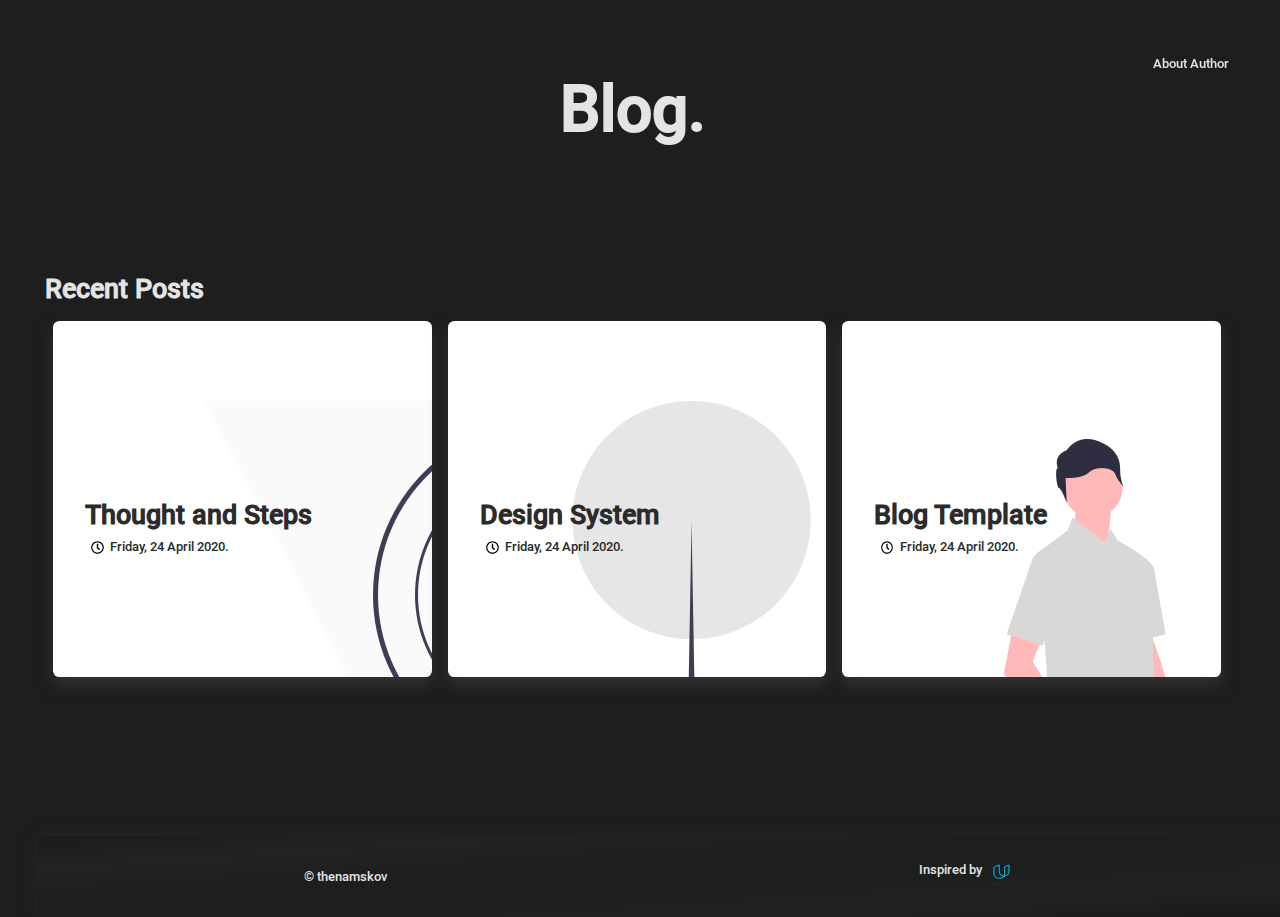
<file: index.html>
<!-- All icons downloaded from fontawesome @ https://fontawesome.com
     All background images downloaded from undraw @ https://undraw.co
     Typography and font family downloaded from Google Fonts @f https://fonts.google.com
     
     @author Ahornam Agbotse
-->

<!DOCTYPE html>
<html lang="en">

<head>
    <meta charset="UTF-8">
    <meta name="viewport" content="width=device-width, initial-scale=1.0">
    <meta http-equiv="X-UA-Compatible" content="ie=edge">
    <title>Blog | Design By thenamskov</title>

    <link rel="stylesheet" href="static/css/main.css">
</head>

<body>
    <header aria-label="Page Header">
        <nav aria-label="Navigation Links Section">
            <a href="#">About Author</a>
        </nav>
    </header>

    <main aria-label="Main Section Of Page">
        <section class="brand" aria-label="Welcome To Blog">
            <h1>Blog.</h1>
        </section>

        <section class="blog-posts" aria-label="Various Blog Posts">
            <h2>Recent Posts</h2>

            <div class="blogs-collection" aria-label="Recent Blog Posts Collection">
                <a href="pages/thought-and-steps.html" class="card blog-1" aria-label="Select To Read Blog Post 1">
                    <h3>Thought and Steps</h3>
    
                    <div class="timestamp" aria-label="Article Timestamp">
                        <img class="icon" src="static/images/clock-regular.svg" alt="Date"><span><time>Friday, 24 April 2020.</time></span>
                    </div>
                </a>

                <a href="pages/design-system.html" class="card blog-2" aria-label="Select To Read Blog Post 2">
                    <h3>Design System</h3>
    
                    <div class="timestamp" aria-label="Article Timestamp">
                        <img class="icon" src="static/images/clock-regular.svg" alt="Date"><span><time>Friday, 24 April 2020.</time></span>
                    </div>
                </a>

                <a href="pages/blog-template.html" class="card blog-3" aria-label="Select To Read Blog Template">
                    <h3>Blog Template</h3>
    
                    <div class="timestamp" aria-label="Article Timestamp">
                        <img class="icon" src="static/images/clock-regular.svg" alt="Date"><span><time>Friday, 24 April 2020.</time></span>
                    </div>
                </a>
            </div>
            
        </section>
    </main>

    <footer aria-label="Footer Of Page">
        <p class="trademark">&copy; thenamskov</p>

        <div class="udacity"><p>Inspired by </p> <a class="logo" href="https://www.udacity.com"><img src="static/images/udacity-logo.png" alt="Udacity"></a></div>
    </footer>
</body>
</html>
</file>
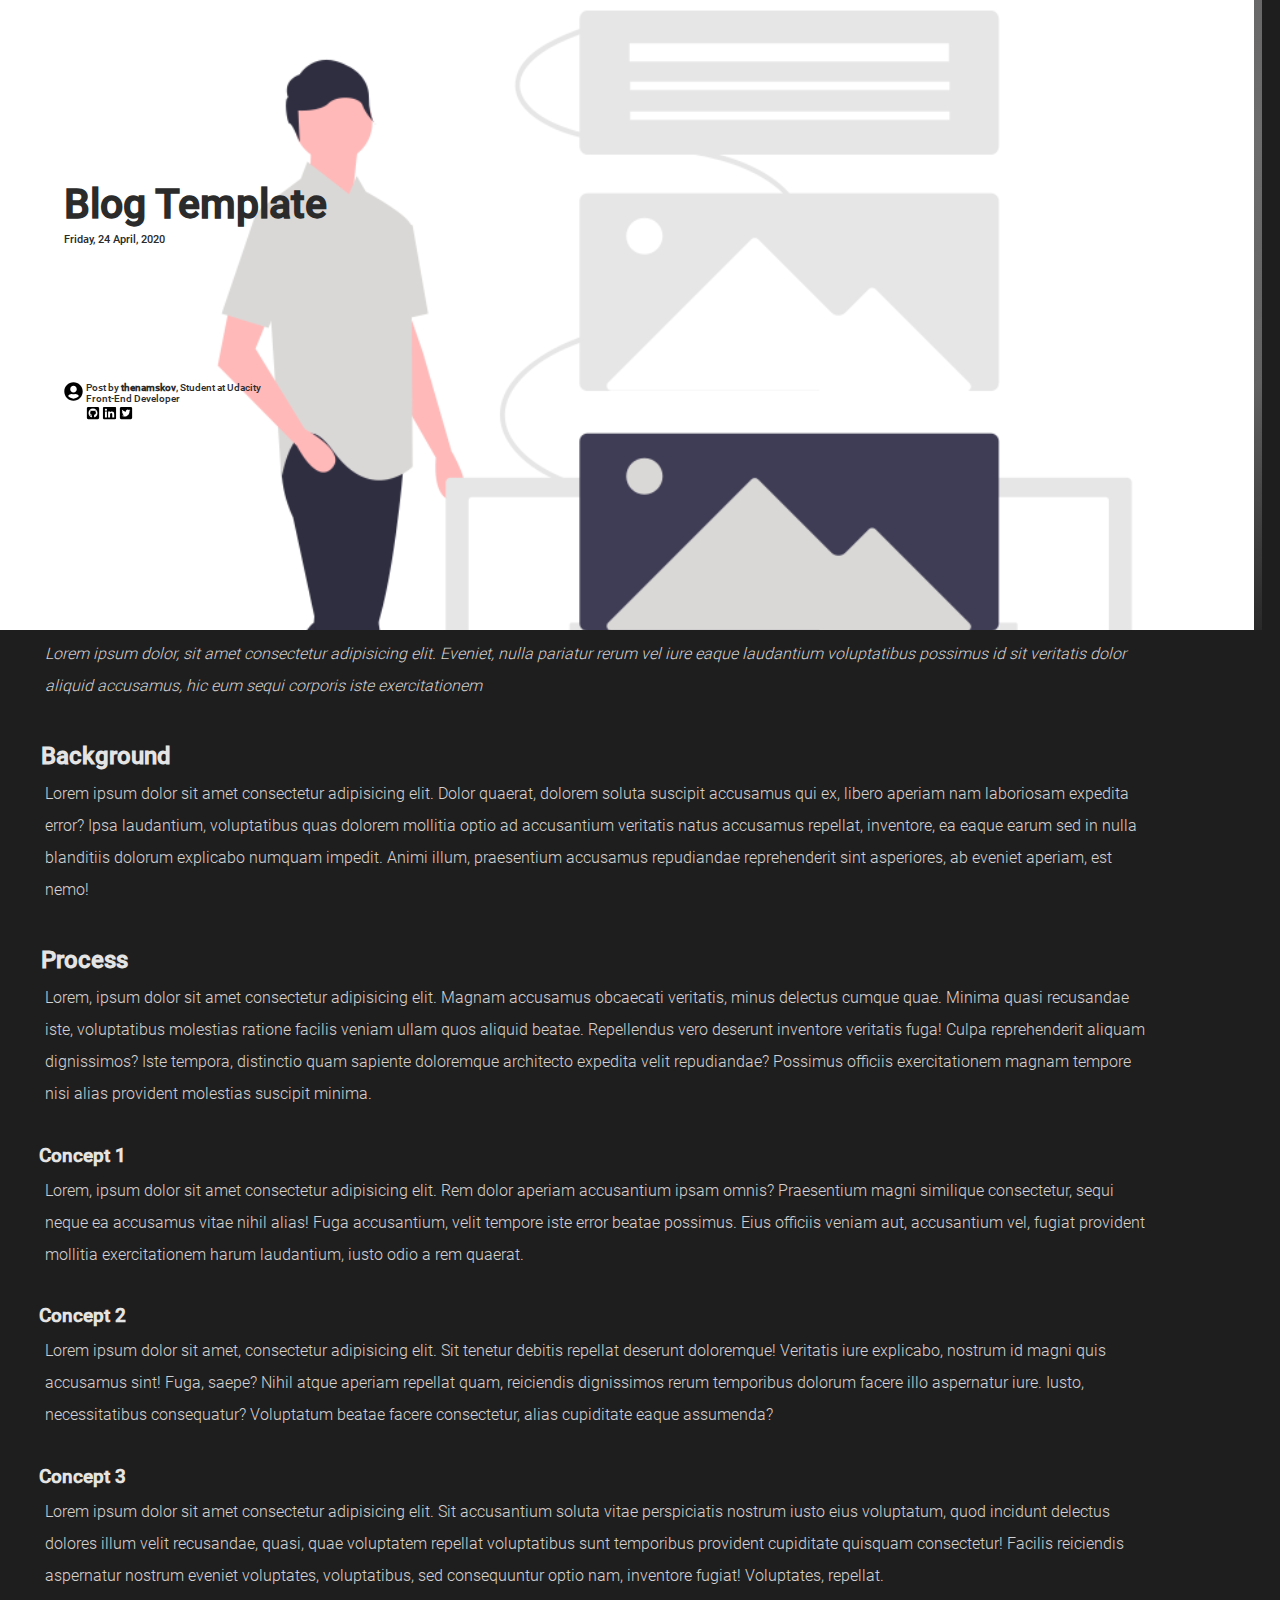
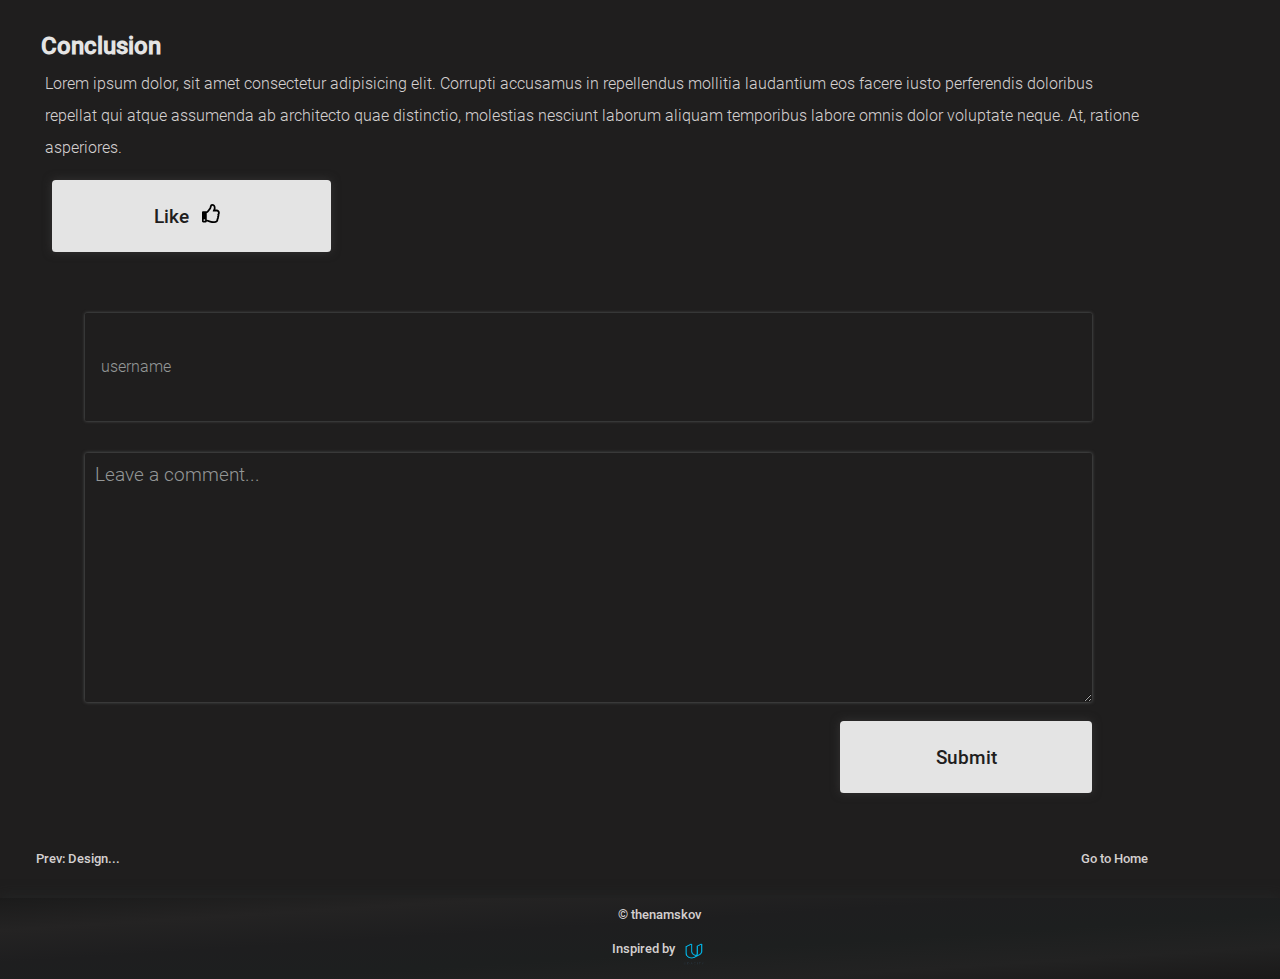
<file: pages/blog-template.html>
<!-- All icons downloaded from fontawesome @ https://fontawesome.com
     All background images downloaded from undraw @ https://undraw.co
     Typography and font family downloaded from Google Fonts @f https://fonts.google.com

     @author Ahornam Agbotse
-->

<!DOCTYPE html>
<html lang="en">
<head>
    <meta charset="UTF-8">
    <meta name="viewport" content="width=device-width, initial-scale=1.0">
    <meta http-equiv="X-UA-Compatible" content="ie=edge">
    <title>Blog | Blog Template</title>

    <link rel="stylesheet" href="../static/css/blog-template.css">
</head>

<body>
    <main>
        <article id="content">
            <header>
                <h1 class="header-text">Blog Template</h1>

                <time class="timestamp header-text"><span>Friday, 24 April, 2020</time>
    
                <footer class="blog-meta header-text" aria-label="Article Footer">
                    <div class="bio" aria-label="Author Bio">
                        <img class="avatar" src="../static/images/user-circle-solid.svg" alt="author avatar">
                        <span aria-label="author information">
                            <p class="header-text">Post by <strong class="author" aria-label="Author Name">thenamskov</strong>, Student at Udacity</p>
                            <p class="header-text" aria-label="short info">Front-End Developer</p>
                            <div class="social header-text" aria-label="Social Media Handles"><a href="https://github.com/theNamskov" aria-label="GitHub Profile"><img src="../static/images/github-logo.svg" alt="gitHub logo"></a><a href="https://www.linkedin.com/in/thenamskov" aria-label="Linkedin Profile"><img src="../static/images/linkedin-logo.svg" alt="linkedin logo"></a><a href="https://twitter.com/thenamskov" aria-label="Twitter Handle"><img src="../static/images/twitter-logo.svg" alt="twitter logo"></a></div>
                        </span>
                    </div>
                </footer>
            </header>
    
            <section id="intro">
                <p>Lorem ipsum dolor, sit amet consectetur adipisicing elit. Eveniet, nulla pariatur rerum vel iure eaque laudantium voluptatibus possimus id sit veritatis dolor aliquid accusamus, hic eum sequi corporis iste exercitationem</p>
            </section>
    
            <section id="overview">
                <h2>Background</h2>
                <p>Lorem ipsum dolor sit amet consectetur adipisicing elit. Dolor quaerat, dolorem soluta suscipit accusamus qui ex, libero aperiam nam laboriosam expedita error? Ipsa laudantium, voluptatibus quas dolorem mollitia optio ad accusantium veritatis natus accusamus repellat, inventore, ea eaque earum sed in nulla blanditiis dolorum explicabo numquam impedit. Animi illum, praesentium accusamus repudiandae reprehenderit sint asperiores, ab eveniet aperiam, est nemo!</p>
            </section>

            <section id="process">
                <h2>Process</h2>
                <p>Lorem, ipsum dolor sit amet consectetur adipisicing elit. Magnam accusamus obcaecati veritatis, minus delectus cumque quae. Minima quasi recusandae iste, voluptatibus molestias ratione facilis veniam ullam quos aliquid beatae. Repellendus vero deserunt inventore veritatis fuga! Culpa reprehenderit aliquam dignissimos? Iste tempora, distinctio quam sapiente doloremque architecto expedita velit repudiandae? Possimus officiis exercitationem magnam tempore nisi alias provident molestias suscipit minima.</p>

                <h3>Concept 1</h3>
                <p>Lorem, ipsum dolor sit amet consectetur adipisicing elit. Rem dolor aperiam accusantium ipsam omnis? Praesentium magni similique consectetur, sequi neque ea accusamus vitae nihil alias! Fuga accusantium, velit tempore iste error beatae possimus. Eius officiis veniam aut, accusantium vel, fugiat provident mollitia exercitationem harum laudantium, iusto odio a rem quaerat.</p>

                <h3>Concept 2</h3>
                <p>Lorem ipsum dolor sit amet, consectetur adipisicing elit. Sit tenetur debitis repellat deserunt doloremque! Veritatis iure explicabo, nostrum id magni quis accusamus sint! Fuga, saepe? Nihil atque aperiam repellat quam, reiciendis dignissimos rerum temporibus dolorum facere illo aspernatur iure. Iusto, necessitatibus consequatur? Voluptatum beatae facere consectetur, alias cupiditate eaque assumenda?</p>

                <h3>Concept 3</h3>
                <p>Lorem ipsum dolor sit amet consectetur adipisicing elit. Sit accusantium soluta vitae perspiciatis nostrum iusto eius voluptatum, quod incidunt delectus dolores illum velit recusandae, quasi, quae voluptatem repellat voluptatibus sunt temporibus provident cupiditate quisquam consectetur! Facilis reiciendis aspernatur nostrum eveniet voluptates, voluptatibus, sed consequuntur optio nam, inventore fugiat! Voluptates, repellat.</p>
            </section>

            <section id="conclusion">
                <h2>Conclusion</h2>

                <p>Lorem ipsum dolor, sit amet consectetur adipisicing elit. Corrupti accusamus in repellendus mollitia laudantium eos facere iusto perferendis doloribus repellat qui atque assumenda ab architecto quae distinctio, molestias nesciunt laborum aliquam temporibus labore omnis dolor voluptate neque. At, ratione asperiores.</p>
            </section>

            <section id="review">
                <button class="like-button">Like <span><img src="../static/images/like.svg" alt="Like"></span></button>
                <form>
                    <input type="text" name="" id="" placeholder="username">
                    <textarea name="" id="" cols="30" rows="10">Leave a comment...</textarea>
                    <button role="button" class="submit-button" onclick="(e) => e.preventDefault()">Submit</button>
                </form>
            </section>

            <section id="hyperlinks">
                <a class="text-left" href="design-system.html">Prev: Design...</a>
                <a href="../index.html">Go to Home</a>
            </section>
        </article>
    </main>

    <footer id="blog-footer" aria-label="Footer Of Page">
        <p class="trademark">&copy; thenamskov</p>

        <div class="udacity"><p>Inspired by </p> <a class="logo" href="https://www.udacity.com"><img src="../static/images/udacity-logo.png" alt="Udacity"></a></div>
    </footer>
</body>
</html>
</file>
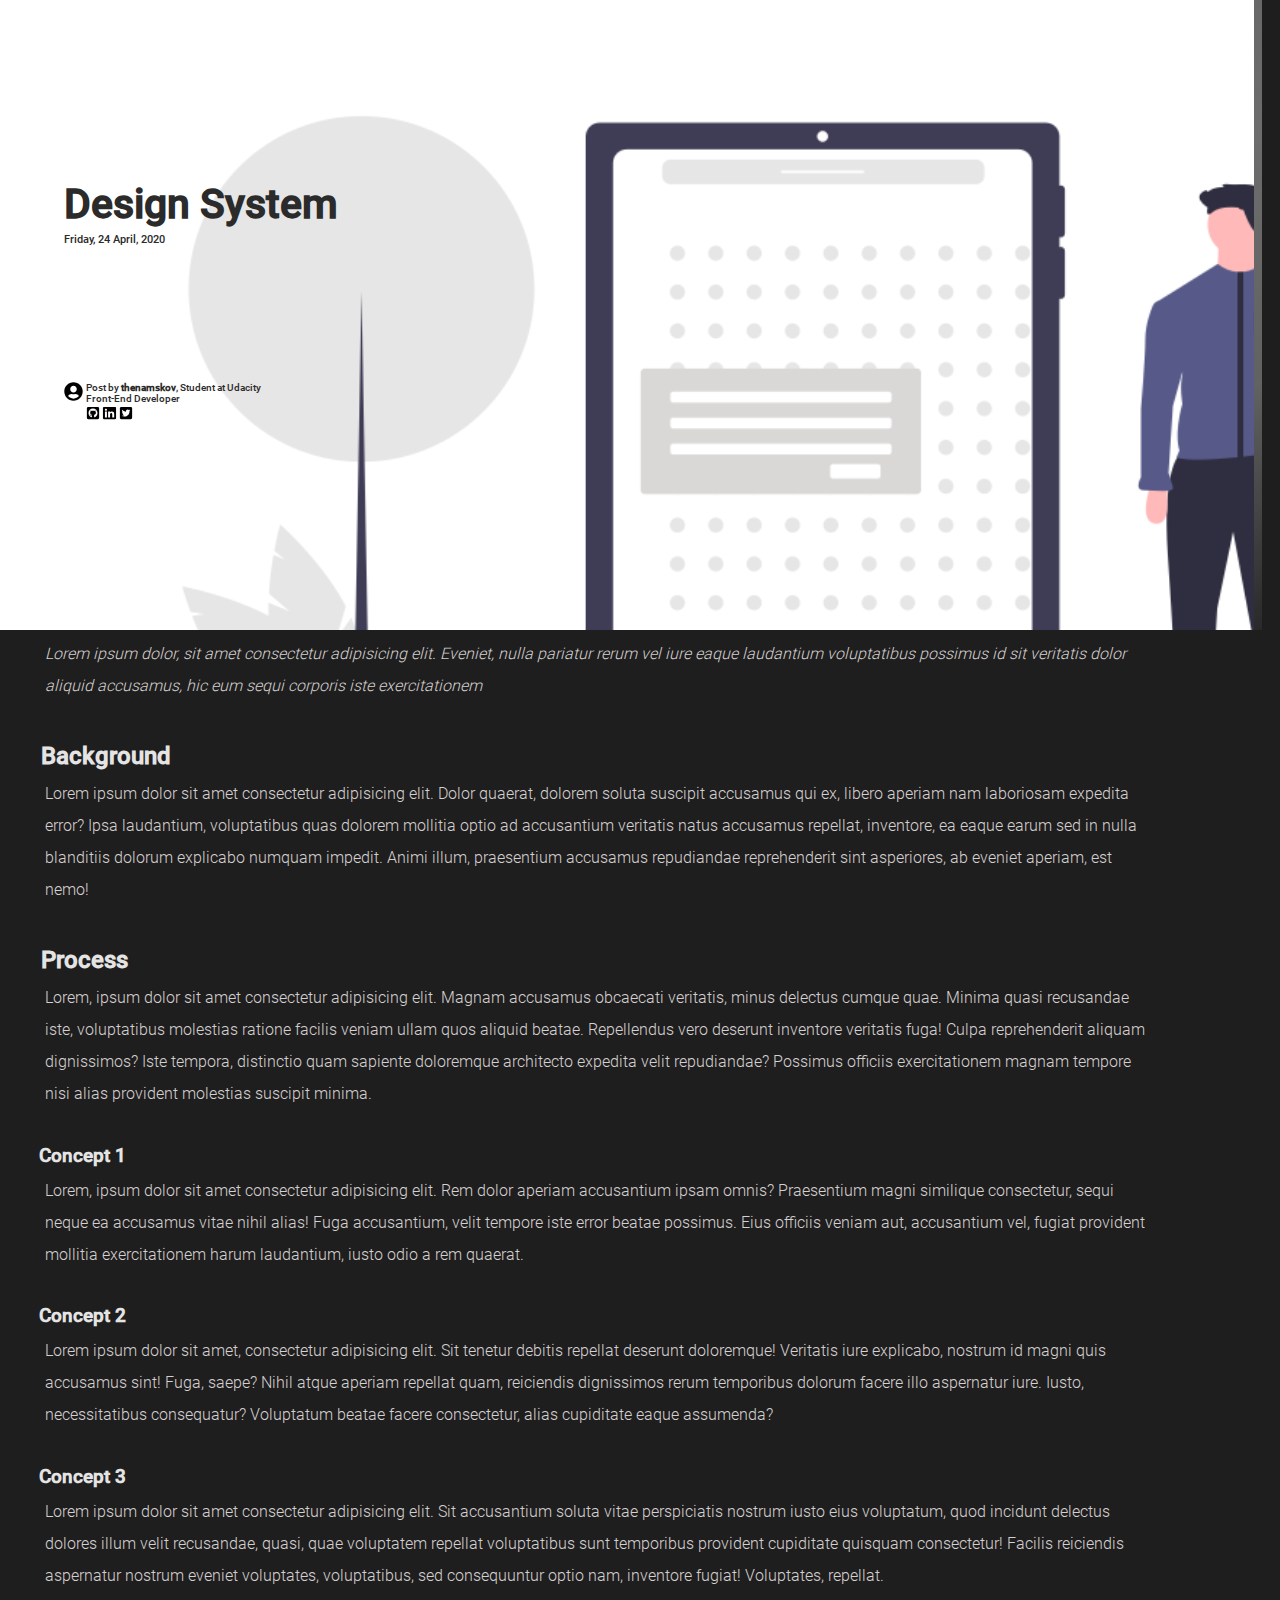
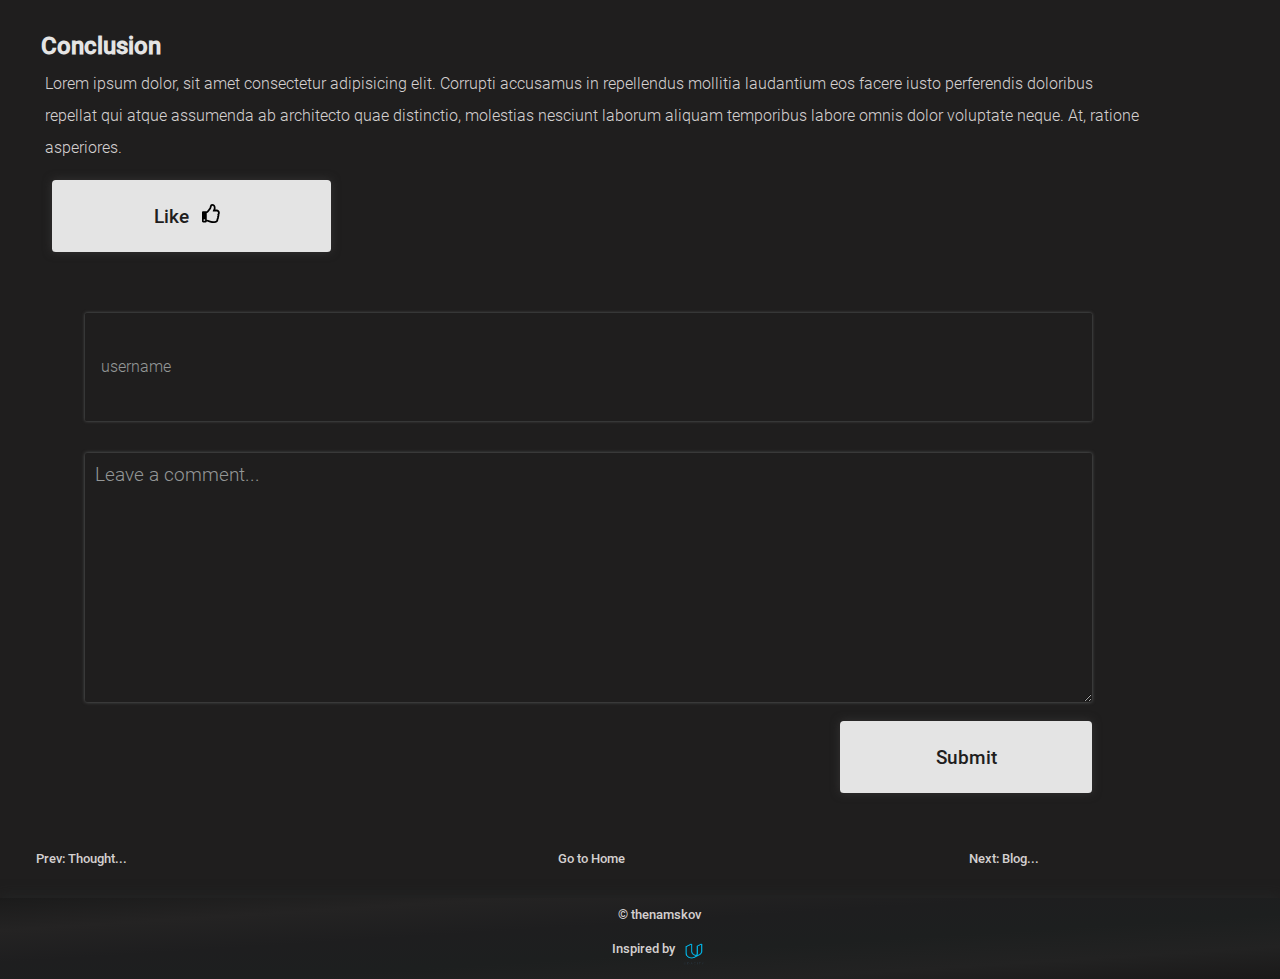
<file: pages/design-system.html>
<!-- All icons downloaded from fontawesome @ https://fontawesome.com
     All background images downloaded from undraw @ https://undraw.co
     Typography and font family downloaded from Google Fonts @f https://fonts.google.com
     
     @author Ahornam Agbotse
-->

<!DOCTYPE html>
<html lang="en">
<head>
    <meta charset="UTF-8">
    <meta name="viewport" content="width=device-width, initial-scale=1.0">
    <meta http-equiv="X-UA-Compatible" content="ie=edge">
    <title>Blog | Blog Template</title>

    <link rel="stylesheet" href="../static/css/design-system.css">
</head>

<body>
    <main>
        <article id="content">
            <header>
                <h1 class="header-text">Design System</h1>
                
                <time class="timestamp header-text"><span>Friday, 24 April, 2020</time>
    
                <footer class="blog-meta header-text" aria-label="Article Footer">
                    <div class="bio" aria-label="Author Bio">
                        <img class="avatar" src="../static/images/user-circle-solid.svg" alt="author avatar">
                        <span aria-label="author information">
                            <p class="header-text">Post by <strong class="author" aria-label="Author Name">thenamskov</strong>, Student at Udacity</p>
                            <p class="header-text" aria-label="short info">Front-End Developer</p>
                            <div class="social header-text" aria-label="Social Media Handles"><a href="https://github.com/theNamskov" aria-label="GitHub Profile"><img src="../static/images/github-logo.svg" alt="gitHub logo"></a><a href="https://www.linkedin.com/in/thenamskov" aria-label="Linkedin Profile"><img src="../static/images/linkedin-logo.svg" alt="linkedin logo"></a><a href="https://twitter.com/thenamskov" aria-label="Twitter Handle"><img src="../static/images/twitter-logo.svg" alt="twitter logo"></a></div>
                        </span>
                    </div>
                </footer>
            </header>
    
            <section id="intro">
                <p>Lorem ipsum dolor, sit amet consectetur adipisicing elit. Eveniet, nulla pariatur rerum vel iure eaque laudantium voluptatibus possimus id sit veritatis dolor aliquid accusamus, hic eum sequi corporis iste exercitationem</p>
            </section>
    
            <section id="overview">
                <h2>Background</h2>
                <p>Lorem ipsum dolor sit amet consectetur adipisicing elit. Dolor quaerat, dolorem soluta suscipit accusamus qui ex, libero aperiam nam laboriosam expedita error? Ipsa laudantium, voluptatibus quas dolorem mollitia optio ad accusantium veritatis natus accusamus repellat, inventore, ea eaque earum sed in nulla blanditiis dolorum explicabo numquam impedit. Animi illum, praesentium accusamus repudiandae reprehenderit sint asperiores, ab eveniet aperiam, est nemo!</p>
            </section>

            <section id="process">
                <h2>Process</h2>
                <p>Lorem, ipsum dolor sit amet consectetur adipisicing elit. Magnam accusamus obcaecati veritatis, minus delectus cumque quae. Minima quasi recusandae iste, voluptatibus molestias ratione facilis veniam ullam quos aliquid beatae. Repellendus vero deserunt inventore veritatis fuga! Culpa reprehenderit aliquam dignissimos? Iste tempora, distinctio quam sapiente doloremque architecto expedita velit repudiandae? Possimus officiis exercitationem magnam tempore nisi alias provident molestias suscipit minima.</p>

                <h3>Concept 1</h3>
                <p>Lorem, ipsum dolor sit amet consectetur adipisicing elit. Rem dolor aperiam accusantium ipsam omnis? Praesentium magni similique consectetur, sequi neque ea accusamus vitae nihil alias! Fuga accusantium, velit tempore iste error beatae possimus. Eius officiis veniam aut, accusantium vel, fugiat provident mollitia exercitationem harum laudantium, iusto odio a rem quaerat.</p>

                <h3>Concept 2</h3>
                <p>Lorem ipsum dolor sit amet, consectetur adipisicing elit. Sit tenetur debitis repellat deserunt doloremque! Veritatis iure explicabo, nostrum id magni quis accusamus sint! Fuga, saepe? Nihil atque aperiam repellat quam, reiciendis dignissimos rerum temporibus dolorum facere illo aspernatur iure. Iusto, necessitatibus consequatur? Voluptatum beatae facere consectetur, alias cupiditate eaque assumenda?</p>

                <h3>Concept 3</h3>
                <p>Lorem ipsum dolor sit amet consectetur adipisicing elit. Sit accusantium soluta vitae perspiciatis nostrum iusto eius voluptatum, quod incidunt delectus dolores illum velit recusandae, quasi, quae voluptatem repellat voluptatibus sunt temporibus provident cupiditate quisquam consectetur! Facilis reiciendis aspernatur nostrum eveniet voluptates, voluptatibus, sed consequuntur optio nam, inventore fugiat! Voluptates, repellat.</p>
            </section>

            <section id="conclusion">
                <h2>Conclusion</h2>

                <p>Lorem ipsum dolor, sit amet consectetur adipisicing elit. Corrupti accusamus in repellendus mollitia laudantium eos facere iusto perferendis doloribus repellat qui atque assumenda ab architecto quae distinctio, molestias nesciunt laborum aliquam temporibus labore omnis dolor voluptate neque. At, ratione asperiores.</p>
            </section>

            <section id="review">
                <button class="like-button">Like <span><img src="../static/images/like.svg" alt="Like"></span></button>
                <form>
                    <input type="text" name="" id="" placeholder="username">
                    <textarea name="" id="" cols="30" rows="10">Leave a comment...</textarea>
                    <button role="button" class="submit-button" onclick="(e) => e.preventDefault()">Submit</button>
                </form>
            </section>

            <section id="hyperlinks">
                <a class="text-left" href="thought-and-steps.html">Prev: Thought...</a>
                <a class="text-center" href="../index.html">Go to Home</a>
                <a class="text-left" href="blog-template.html">Next: Blog...</a>
            </section>
        </article>
    </main>

    <footer id="blog-footer" aria-label="Footer Of Page">
        <p class="trademark">&copy; thenamskov</p>

        <div class="udacity"><p>Inspired by </p> <a class="logo" href="https://www.udacity.com"><img src="../static/images/udacity-logo.png" alt="Udacity"></a></div>
    </footer>
</body>
</html>
</file>
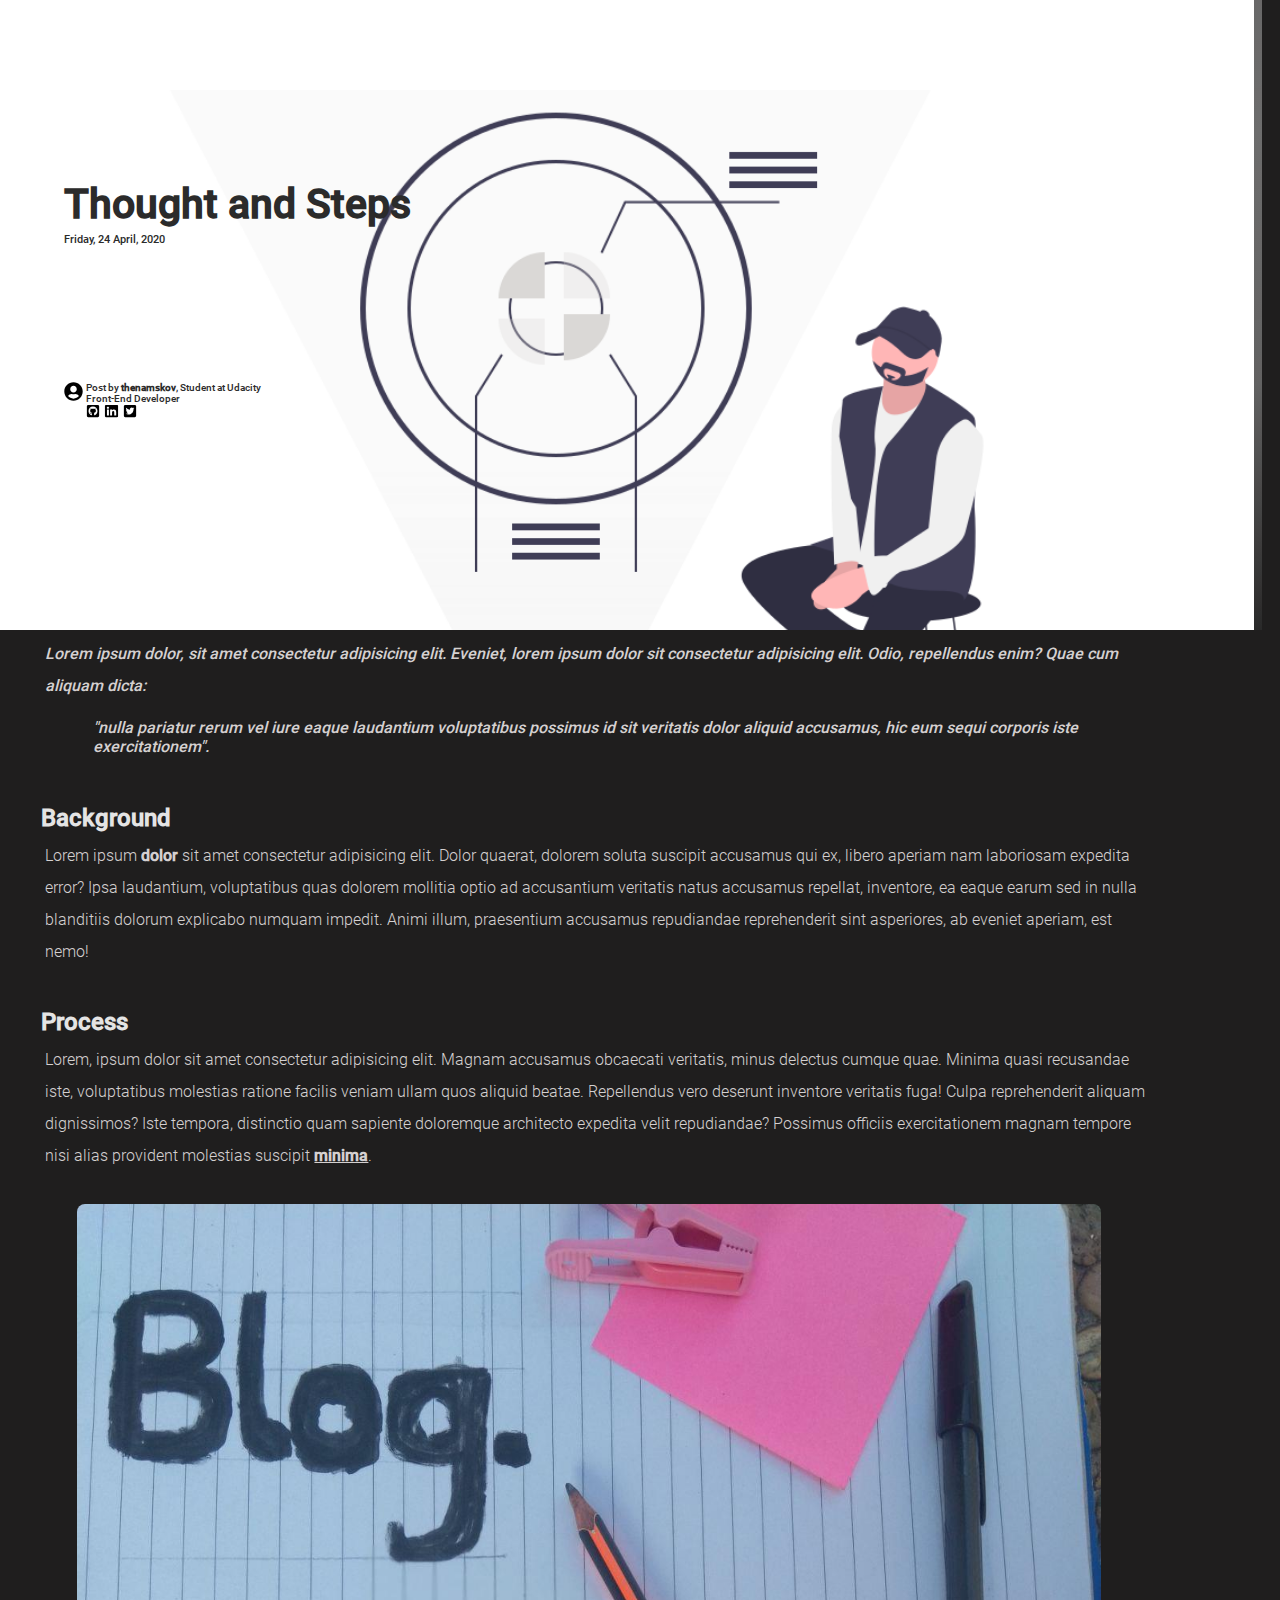
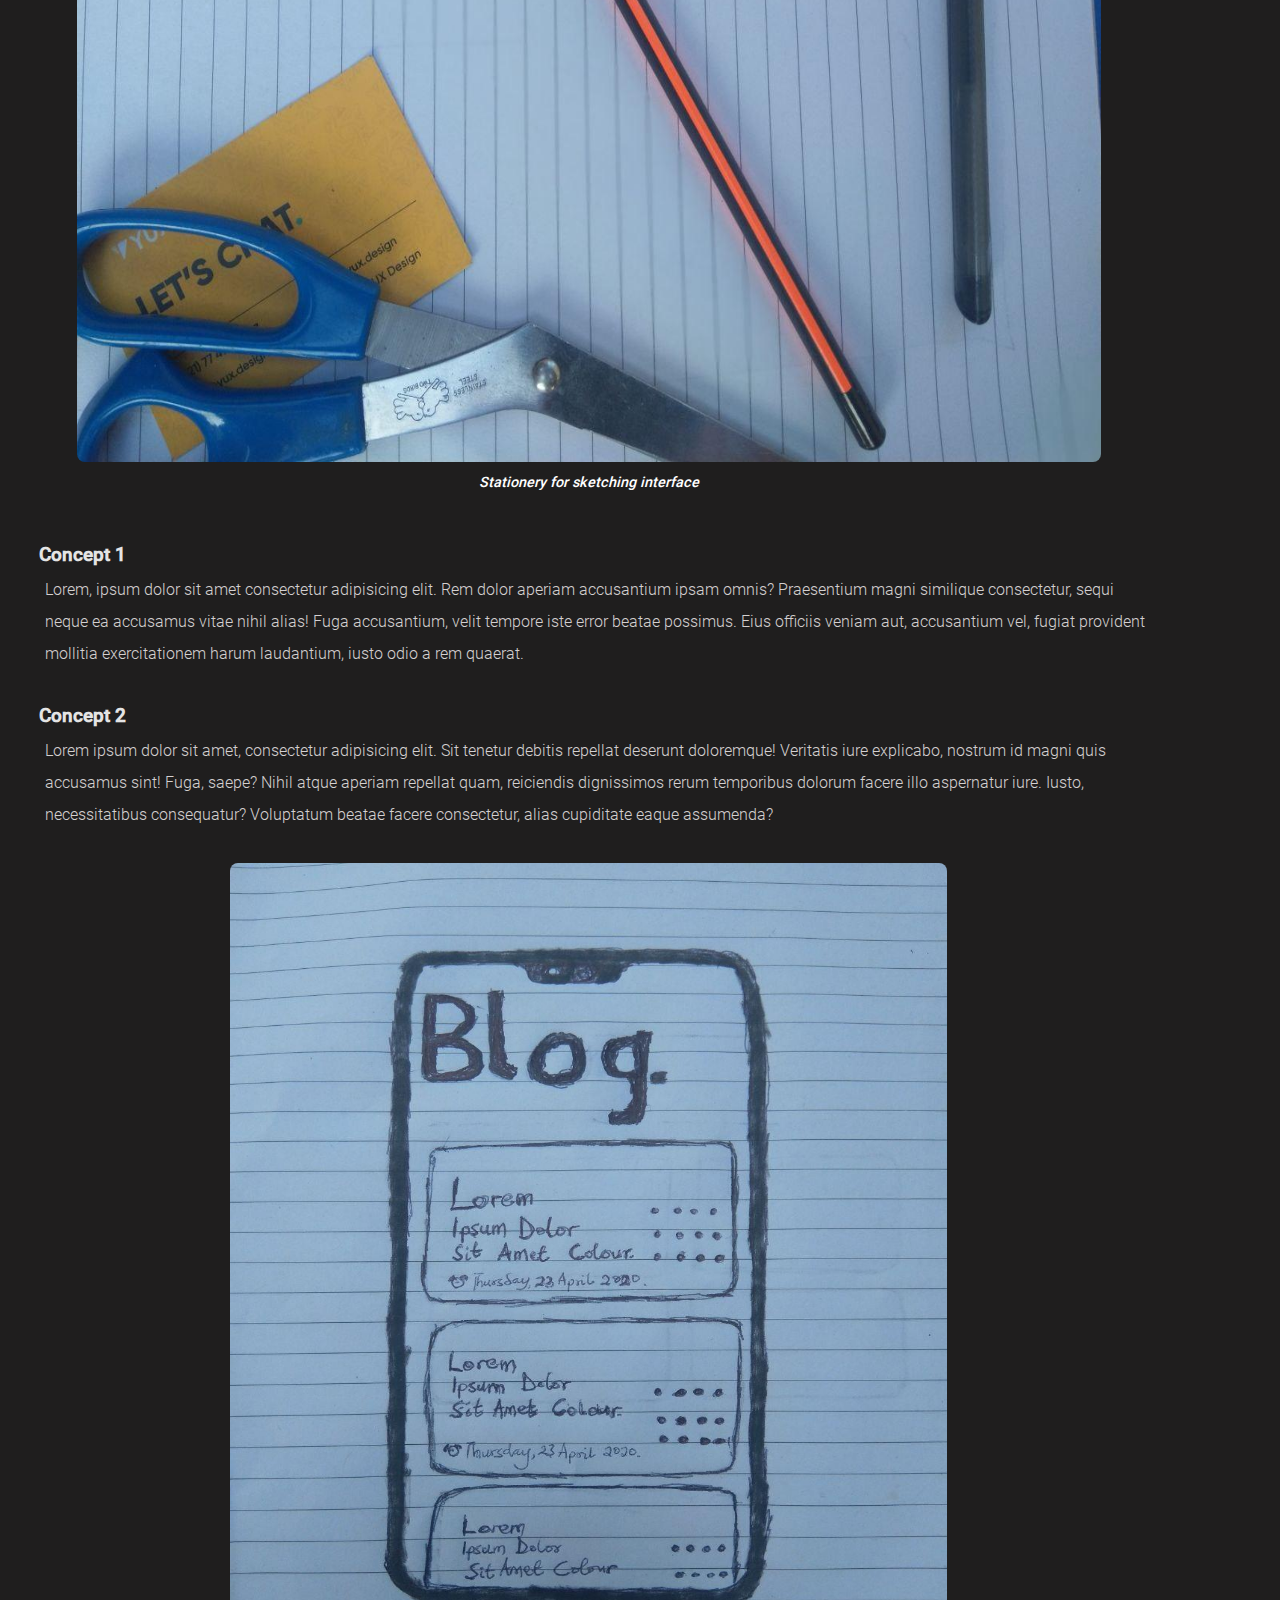
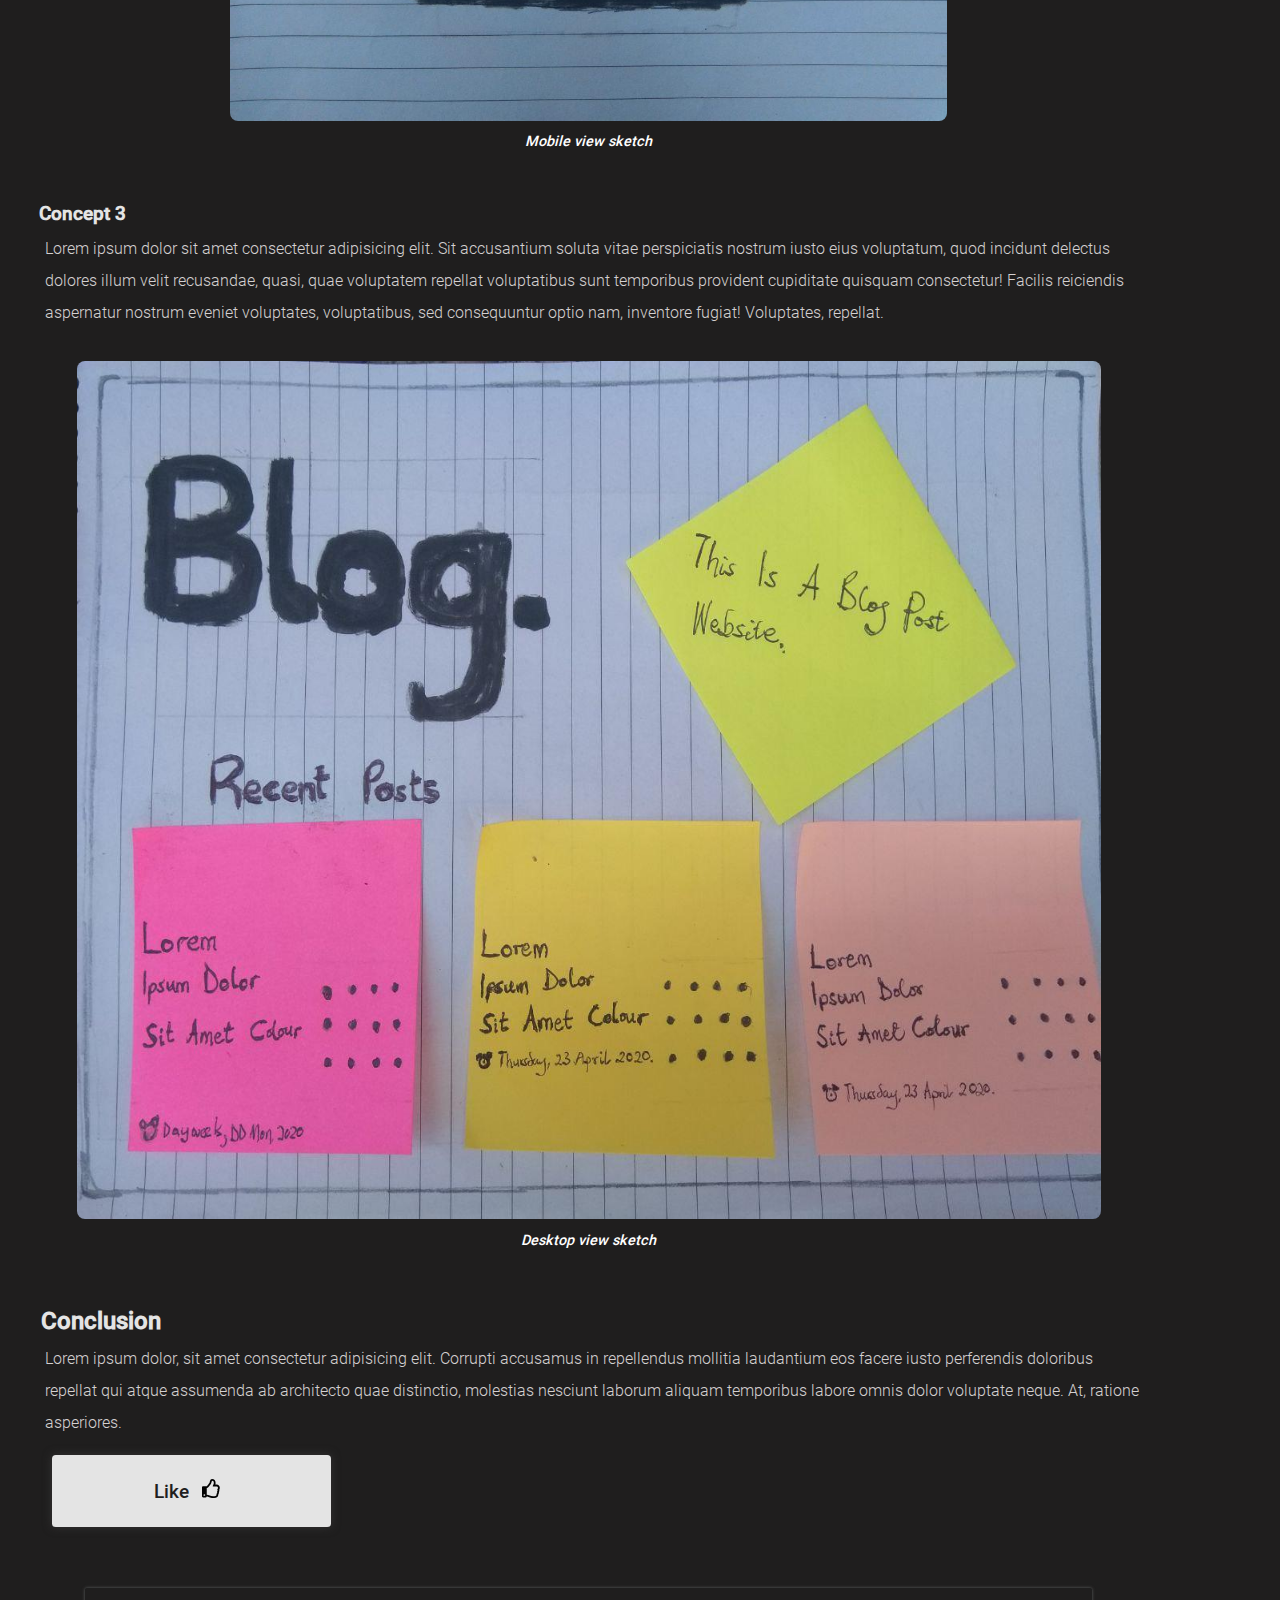
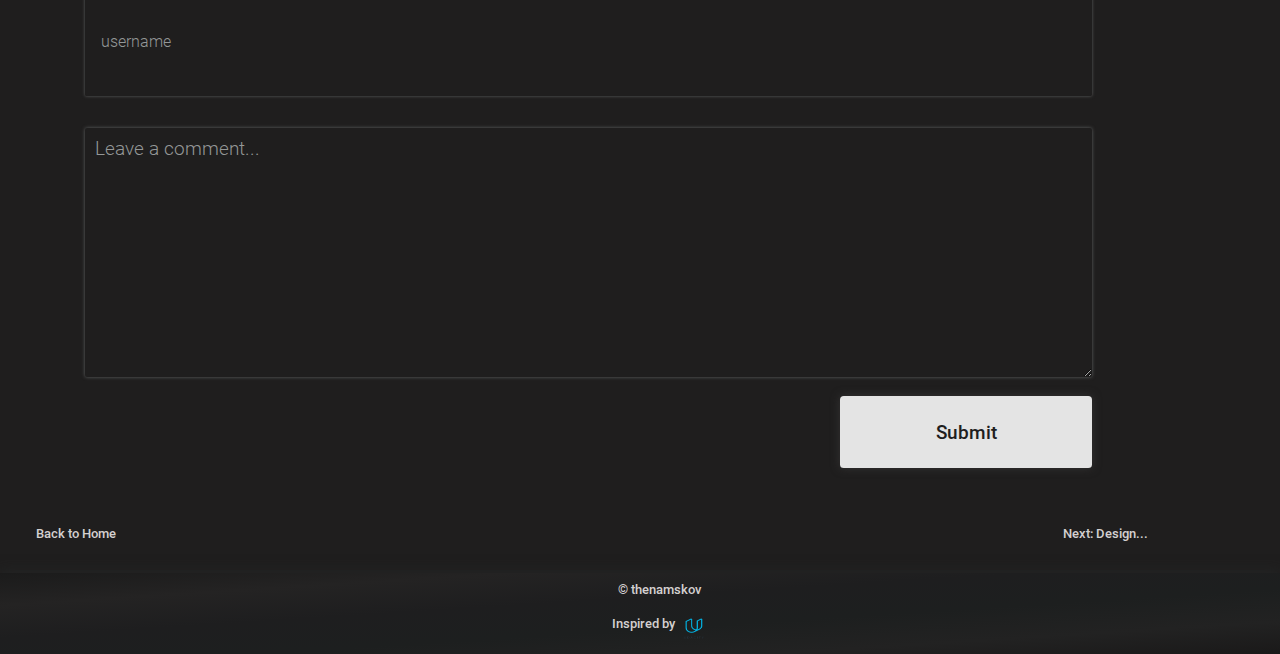
<file: pages/thought-and-steps.html>
<!-- All icons downloaded from fontawesome @ https://fontawesome.com
     All background images downloaded from undraw @ https://undraw.co
     Typography and font family downloaded from Google Fonts @f https://fonts.google.com
     
     @author Ahornam Agbotse
-->

<!DOCTYPE html>
<html lang="en">
<head>
    <meta charset="UTF-8">
    <meta name="viewport" content="width=device-width, initial-scale=1.0">
    <meta http-equiv="X-UA-Compatible" content="ie=edge">
    <title>Blog | Blog Template</title>

    <link rel="stylesheet" href="../static/css/thought-and-steps.css">
</head>

<body>
    <main>
        <article id="content">
            <header>
                <h1 class="header-text">Thought and Steps</h1>
                <time class="timestamp header-text"><span>Friday, 24 April, 2020</time>

    
                <footer class="blog-meta header-text" aria-label="Article Footer">
                    <div class="bio" aria-label="Author Bio">
                        <img class="avatar" src="../static/images/user-circle-solid.svg" alt="author avatar">

                        <span aria-label="author information">
                            <p class="header-text">Post by <strong class="author" aria-label="Author Name">thenamskov</strong>, Student at Udacity</p>
                            <p class="header-text" aria-label="short info">Front-End Developer</p>

                            <span class="social header-text" aria-label="Social Media Handles">
                                <a class="header-text" href="https://github.com/theNamskov" aria-label="GitHub Profile"><img src="../static/images/github-logo.svg" alt="gitHub logo"></a>
                                <a class="header-text" href="https://www.linkedin.com/in/thenamskov" aria-label="Linkedin Profile"><img src="../static/images/linkedin-logo.svg" alt="linkedin logo"></a>
                                <a class="header-text" href="https://twitter.com/thenamskov" aria-label="Twitter Handle"><img src="../static/images/twitter-logo.svg" alt="twitter logo"></a>
                            </span>
                        </span>
                    </div>
                </footer>
            </header>
    
            <section id="intro">
                <p><em>Lorem ipsum dolor, sit amet consectetur adipisicing elit. Eveniet, lorem ipsum dolor sit consectetur adipisicing elit. Odio, repellendus enim? Quae cum aliquam dicta: <blockquote>"nulla pariatur rerum vel iure eaque laudantium voluptatibus possimus id sit veritatis dolor aliquid accusamus, hic eum sequi corporis iste exercitationem".</blockquote></em></p>
            </section>
    
            <section id="overview">
                <h2>Background</h2>
                <p>Lorem ipsum <strong>dolor</strong> sit amet consectetur adipisicing elit. Dolor quaerat, dolorem soluta suscipit accusamus qui ex, libero aperiam nam laboriosam expedita error? Ipsa laudantium, voluptatibus quas dolorem mollitia optio ad accusantium veritatis natus accusamus repellat, inventore, ea eaque earum sed in nulla blanditiis dolorum explicabo numquam impedit. Animi illum, praesentium accusamus repudiandae reprehenderit sint asperiores, ab eveniet aperiam, est nemo!</p>
            </section>

            <section id="process">
                <h2>Process</h2>
                <p>Lorem, ipsum dolor sit amet consectetur adipisicing elit. Magnam accusamus obcaecati veritatis, minus delectus cumque quae. Minima quasi recusandae iste, voluptatibus molestias ratione facilis veniam ullam quos aliquid beatae. Repellendus vero deserunt inventore veritatis fuga! Culpa reprehenderit aliquam dignissimos? Iste tempora, distinctio quam sapiente doloremque architecto expedita velit repudiandae? Possimus officiis exercitationem magnam tempore nisi alias provident molestias suscipit <b><u>minima</u></b>.</p>
                <figure class="blog-image">
                    <img src="../static/images/materials.jpg" alt="Image of basic stationery used to design interfaces">
                    <figcaption>Stationery for sketching interface</figcaption>
                </figure>

                <h3>Concept 1</h3>
                <p>Lorem, ipsum dolor sit amet consectetur adipisicing elit. Rem dolor aperiam accusantium ipsam omnis? Praesentium magni similique consectetur, sequi neque ea accusamus vitae nihil alias! Fuga accusantium, velit tempore iste error beatae possimus. Eius officiis veniam aut, accusantium vel, fugiat provident mollitia exercitationem harum laudantium, iusto odio a rem quaerat.</p>

                <h3>Concept 2</h3>
                <p>Lorem ipsum dolor sit amet, consectetur adipisicing elit. Sit tenetur debitis repellat deserunt doloremque! Veritatis iure explicabo, nostrum id magni quis accusamus sint! Fuga, saepe? Nihil atque aperiam repellat quam, reiciendis dignissimos rerum temporibus dolorum facere illo aspernatur iure. Iusto, necessitatibus consequatur? Voluptatum beatae facere consectetur, alias cupiditate eaque assumenda?</p>
                <figure class="blog-image">
                    <img class="portrait" src="../static/images/mobile-screen-plan.jpg" alt="Mobile interface design on paper">
                    <figcaption>Mobile view sketch</figcaption>
                </figure>

                <h3>Concept 3</h3>
                <p>Lorem ipsum dolor sit amet consectetur adipisicing elit. Sit accusantium soluta vitae perspiciatis nostrum iusto eius voluptatum, quod incidunt delectus dolores illum velit recusandae, quasi, quae voluptatem repellat voluptatibus sunt temporibus provident cupiditate quisquam consectetur! Facilis reiciendis aspernatur nostrum eveniet voluptates, voluptatibus, sed consequuntur optio nam, inventore fugiat! Voluptates, repellat.</p>
                <figure class="blog-image">
                    <img src="../static/images/large-screen-plan.jpg" alt="Desktop interface design on paper">
                    <figcaption>Desktop view sketch</figcaption>
                </figure>
            </section>

            <section id="conclusion">
                <h2>Conclusion</h2>

                <p>Lorem ipsum dolor, sit amet consectetur adipisicing elit. Corrupti accusamus in repellendus mollitia laudantium eos facere iusto perferendis doloribus repellat qui atque assumenda ab architecto quae distinctio, molestias nesciunt laborum aliquam temporibus labore omnis dolor voluptate neque. At, ratione asperiores.</p>
            </section>

            <section id="review">
                <button class="like-button">Like <span><img src="../static/images/like.svg" alt="Like"></span></button>

                <form>
                    <input type="text" name="" id="" placeholder="username">
                    <textarea name="" id="" cols="30" rows="10">Leave a comment...</textarea>
                    <button role="button" class="submit-button" onclick="(e) => e.preventDefault()">Submit</button>
                </form>
            </section>

            <section id="hyperlinks">
                <a class="text-left" href="../index.html">Back to Home</a>
                <a href="design-system.html">Next: Design...</a>
            </section>
        </article>
    </main>

    <footer id="blog-footer" aria-label="Footer Of Page">
        <p class="trademark">&copy; thenamskov</p>

        <div class="udacity"><p>Inspired by </p> <a class="logo" href="https://www.udacity.com"><img src="../static/images/udacity-logo.png" alt="Udacity"></a></div>
    </footer>
</body>
</html>
</file>
<file: static/css/main.css>
@import url("small-screen.css") screen and (min-width: 20rem);
@import url("medium-screen.css") screen and (min-width: 48em);
@import url("large-screen.css") screen and (min-width: 62em);


* {
    margin: 0;
    padding: 0;
    font-family: "roboto";
}

@media screen and (min-width: 560px) {
    .blog-posts {
        padding-top: 4em;
    }
}

@media screen and (min-height: 1024px) {
    main {
        grid-template-rows: 10vh 1fr 14vh;
    }

    footer {
        min-height: 12vh;
    }
}

@font-face {
    src: url("../font/Roboto-Medium.ttf");
    font-style: normal;
    font-family: 'roboto';
    font-display: swap;
}
</file>
<file: static/css/blog-template.css>
@import url("style.css");

#content header {
    box-sizing: border-box;
    background: url("../images/blog-3-background.png");
    background-size: cover;
    background-attachment: fixed;
    background-position: .5em;
    min-height: 70vh;
    min-width: 98vw;
}
</file>
<file: static/css/design-system.css>
@import url("style.css");

#content header {
    box-sizing: border-box;
    background: url("../images/blog-2-background.png");
    background-size: cover;
    background-attachment: fixed;
    background-position: .5em;
    min-height: 70vh;
    min-width: 98vw;
}
</file>
<file: static/css/thought-and-steps.css>
@import url("style.css");

#content header {
    box-sizing: border-box;
    background: url("../images/blog-1-background.png") no-repeat;
    background-size: cover;
    background-attachment: fixed;
    height: 70vh;
    min-width: 98vw;
}
</file>
